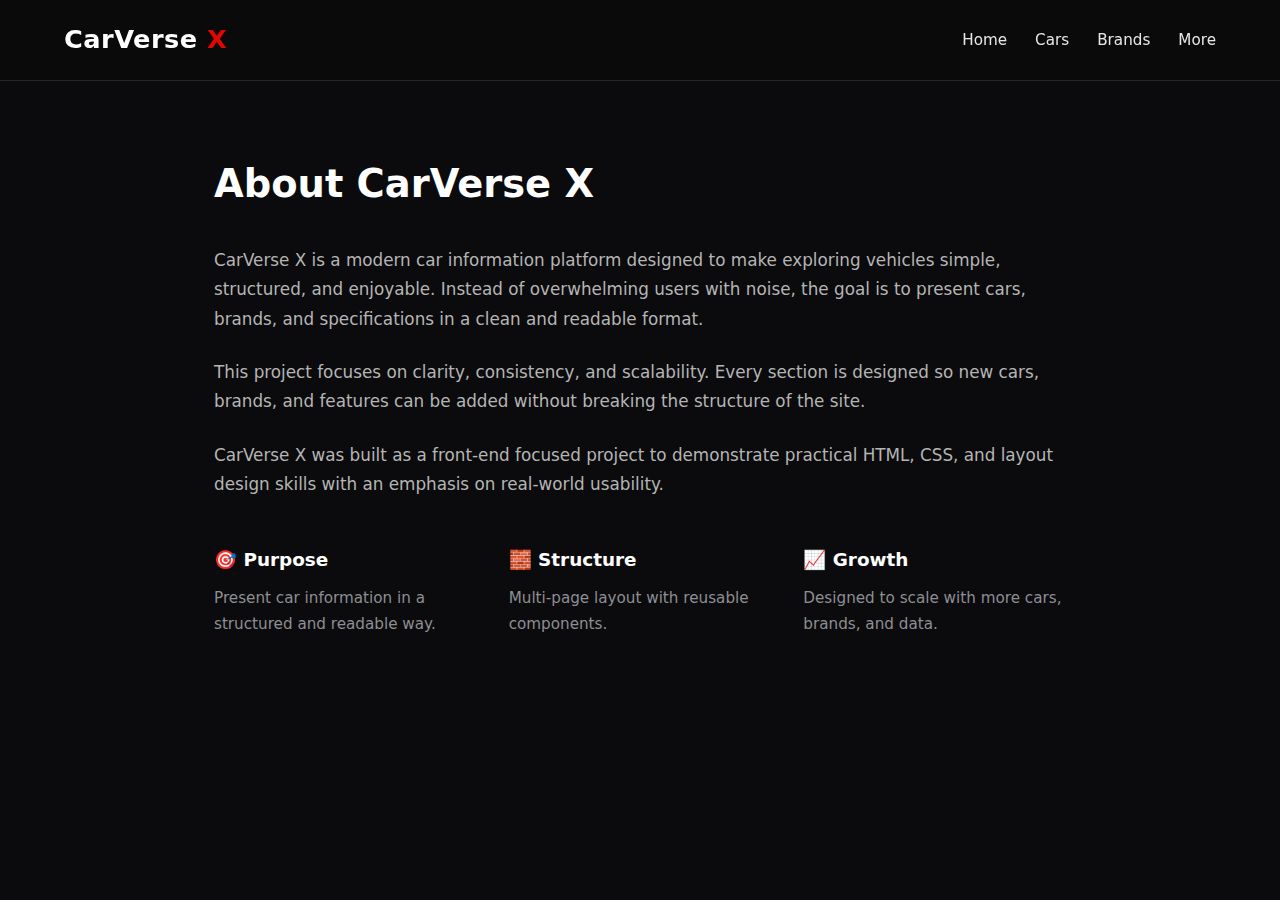
<file: about.html>
<!DOCTYPE html>
<html lang="en">
  <head>
    <meta charset="UTF-8" />
    <meta name="viewport" content="width=device-width, initial-scale=1.0" />
    <title>About | CarVerse X</title>

    <link rel="stylesheet" href="css/main.css" />
  </head>
  <body>
    <!-- NAVBAR -->
    <header class="navbar">
      <div class="nav-container">
        <div class="logo">CarVerse <span>X</span></div>

        <nav>
          <ul class="nav-links">
            <li><a href="index.html">Home</a></li>
            <li><a href="cars.html">Cars</a></li>
            <li><a href="brands.html">Brands</a></li>

            <li class="dropdown">
              <span class="active">More</span>
              <ul class="dropdown-menu">
                <li><a href="about.html" class="active">About</a></li>
                <li><a href="help.html">Help</a></li>
                <li><a href="contact.html">Contact</a></li>
              </ul>
            </li>
          </ul>
        </nav>
      </div>
    </header>

    <!-- MAIN -->
    <main class="page-container">
      <h1>About CarVerse X</h1>

      <p>
        CarVerse X is a modern car information platform designed to make
        exploring vehicles simple, structured, and enjoyable. Instead of
        overwhelming users with noise, the goal is to present cars, brands, and
        specifications in a clean and readable format.
      </p>

      <p>
        This project focuses on clarity, consistency, and scalability. Every
        section is designed so new cars, brands, and features can be added
        without breaking the structure of the site.
      </p>

      <p>
        CarVerse X was built as a front-end focused project to demonstrate
        practical HTML, CSS, and layout design skills with an emphasis on
        real-world usability.
      </p>

      <section class="about-highlights">
        <div>
          <h3>🎯 Purpose</h3>
          <p>Present car information in a structured and readable way.</p>
        </div>

        <div>
          <h3>🧱 Structure</h3>
          <p>Multi-page layout with reusable components.</p>
        </div>

        <div>
          <h3>📈 Growth</h3>
          <p>Designed to scale with more cars, brands, and data.</p>
        </div>
      </section>
    </main>
  </body>
</html>
</file>
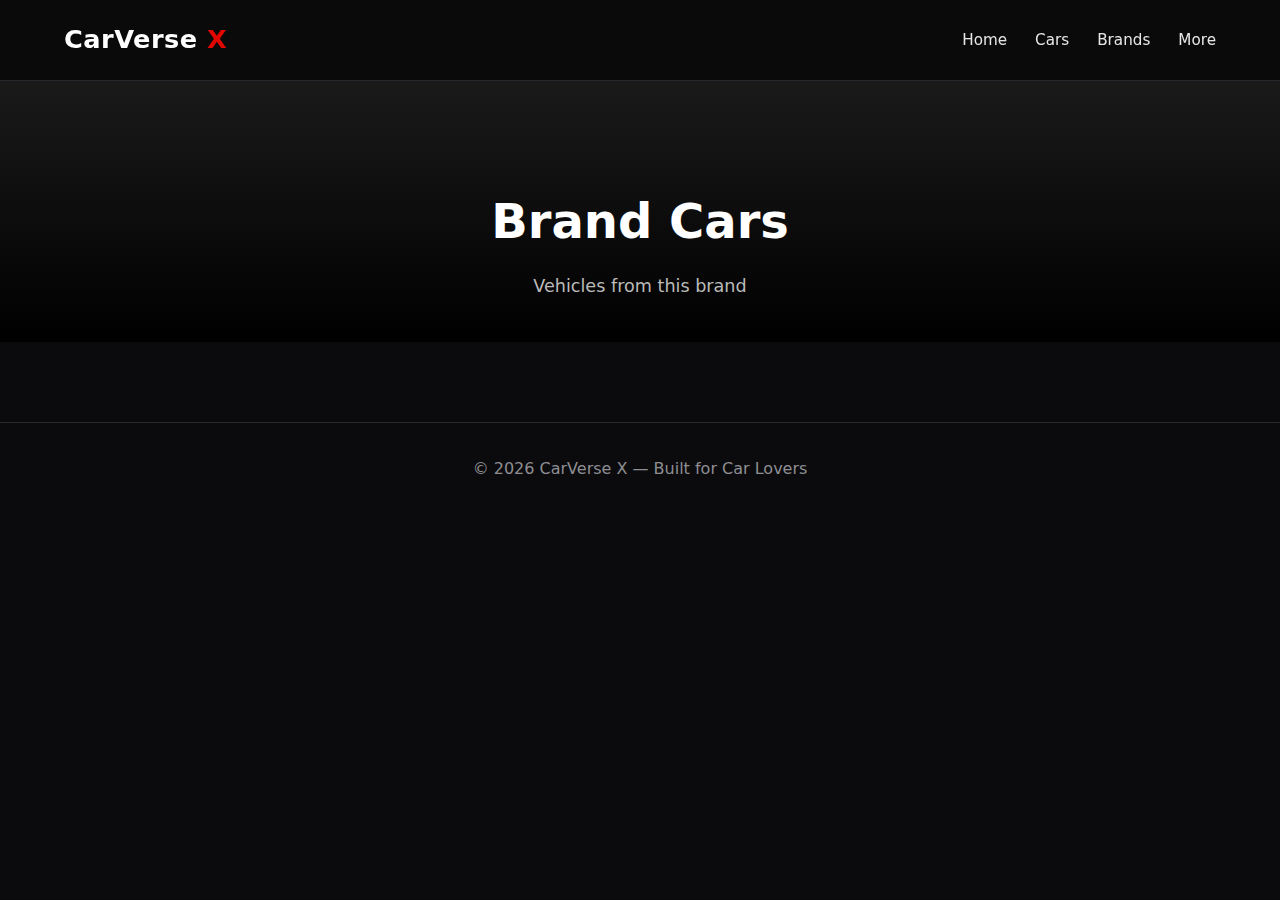
<file: brand-cars.html>
<!DOCTYPE html>
<html lang="en">
  <head>
    <meta charset="UTF-8" />
    <meta name="viewport" content="width=device-width, initial-scale=1.0" />
    <title>Brand Cars | CarVerse X</title>
    <link rel="stylesheet" href="css/main.css" />
    <link rel="stylesheet" href="css/cars.css" />
  </head>
  <body>
    <!-- NAVBAR -->
    <header class="navbar">
      <div class="nav-container">
        <div class="logo">CarVerse <span>X</span></div>
        <nav>
          <ul class="nav-links">
            <li><a href="index.html">Home</a></li>
            <li><a href="cars.html">Cars</a></li>
            <li><a href="brands.html">Brands</a></li>
            <li class="dropdown">
              <span>More</span>
              <ul class="dropdown-menu">
                <li><a href="about.html">About</a></li>
                <li><a href="help.html">Help</a></li>
                <li><a href="contact.html">Contact</a></li>
              </ul>
            </li>
          </ul>
        </nav>
      </div>
    </header>

    <!-- HEADER -->
    <section class="cars-header">
      <h1 id="brandTitle">Brand Cars</h1>
      <p id="brandSubtitle">Vehicles from this brand</p>
    </section>

    <!-- CARS GRID -->
    <section class="cars-grid" id="carsContainer">
      <!-- Cars will be populated here by JavaScript -->
    </section>

    <!-- FOOTER -->
    <footer class="footer">
      <p>© 2026 CarVerse X — Built for Car Lovers</p>
    </footer>

    <script src="js/cars.js"></script>
    <script>
      const params = new URLSearchParams(window.location.search);
      const brandFilter = params.get("brand");

      if (brandFilter) {
        document.getElementById(
          "brandTitle"
        ).textContent = `${brandFilter} Vehicles`;
        document.getElementById(
          "brandSubtitle"
        ).textContent = `Explore our ${brandFilter} collection`;

        // Filter logic: Checks car.specs.Brand
        const brandCars = Object.entries(cars).filter(
          ([id, car]) =>
            car.specs.Brand.toLowerCase() === brandFilter.toLowerCase()
        );

        const container = document.getElementById("carsContainer");
        if (brandCars.length > 0) {
          container.innerHTML = brandCars
            .map(
              ([id, car]) => `
                    <a href="car-details.html?id=${id}" class="car-card">
                        <img src="${car.image}" alt="${car.name}" />
                        <div class="car-info">
                            <h3>${car.name}</h3>
                            <span>${car.tagline}</span>
                        </div>
                    </a>
                `
            )
            .join("");
        } else {
          container.innerHTML = `<p>No cars found for ${brandFilter}.</p>`;
        }
      }
    </script>
  </body>
</html>
</file>
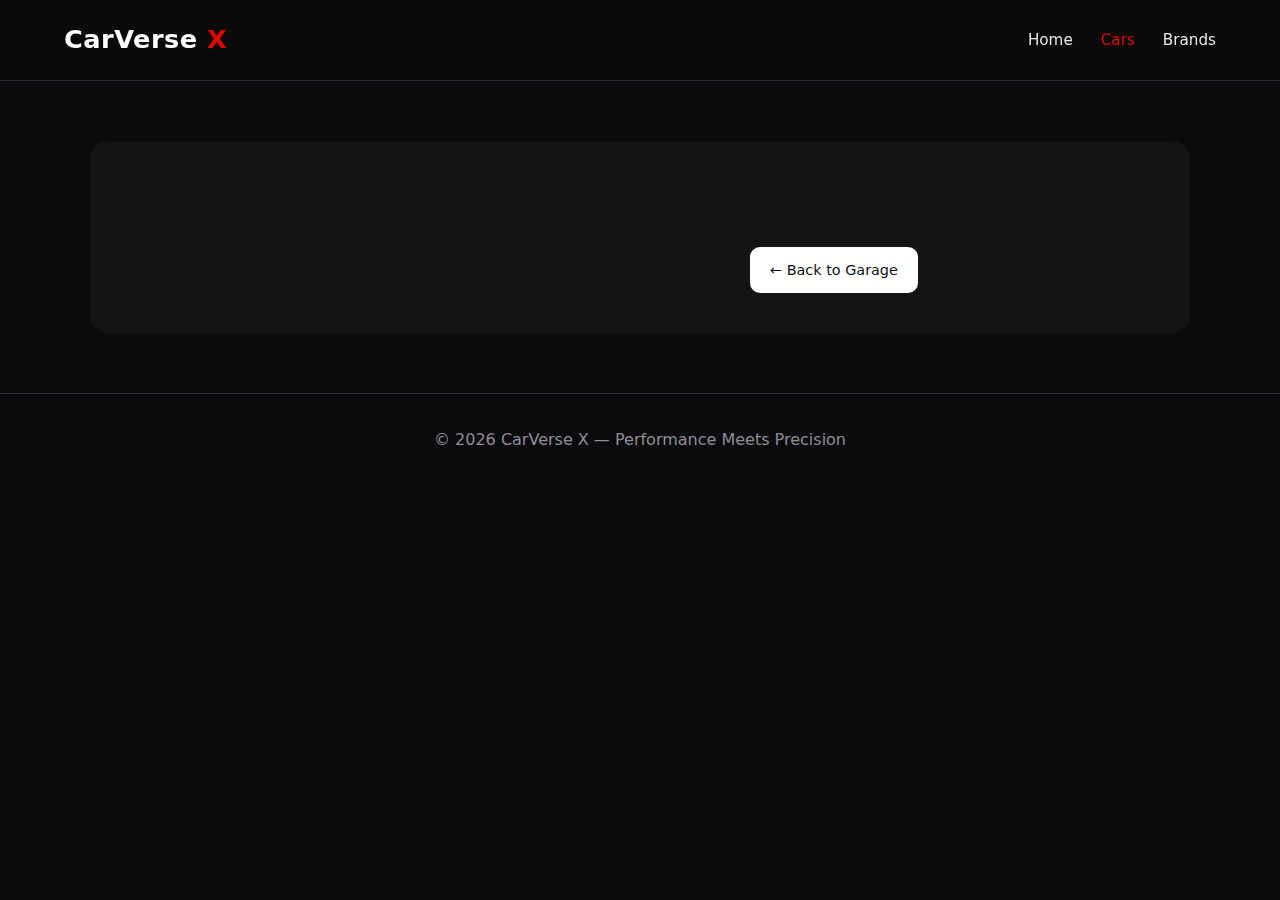
<file: car-details.html>
<!DOCTYPE html>
<html lang="en">
  <head>
    <meta charset="UTF-8" />
    <meta name="viewport" content="width=device-width, initial-scale=1.0" />
    <title>CarVerse X | Car Details</title>

    <link rel="stylesheet" href="css/main.css" />
    <link rel="stylesheet" href="css/cars-details.css" />
  </head>

  <body>
    <!-- ================= NAVBAR ================= -->
    <header class="navbar">
      <div class="nav-container">
        <div class="logo">CarVerse <span>X</span></div>

        <nav>
          <ul class="nav-links">
            <li><a href="index.html">Home</a></li>
            <li><a href="cars.html" class="active">Cars</a></li>
            <li><a href="brands.html">Brands</a></li>
          </ul>
        </nav>
      </div>
    </header>

    <!-- ================= CAR DETAILS ================= -->
    <section class="car-details-container">
      <div class="car-image">
        <img id="carImage" />
      </div>

      <div class="car-info">
        <h1 id="carName"></h1>
        <p class="car-tagline" id="carTagline"></p>

        <div class="specs" id="carSpecs"></div>

        <p class="description" id="carDescription"></p>

        <a href="cars.html" class="details-btn">← Back to Garage</a>
      </div>
    </section>

    <!-- ================= FOOTER ================= -->
    <footer class="footer">
      <p>© 2026 CarVerse X — Performance Meets Precision</p>
    </footer>

    <!-- ================= SCRIPT ================= -->
    <script src="js/cars.js"></script>
    <script>
      const params = new URLSearchParams(window.location.search);
      const carId = params.get("id");
      const car = cars[carId];

      if (car) {
        document.getElementById("carImage").src = car.image;
        document.getElementById("carName").textContent = car.name;
        document.getElementById("carTagline").textContent = car.tagline;
        document.getElementById("carDescription").textContent = car.description;

        const specsContainer = document.getElementById("carSpecs");
        for (const [key, value] of Object.entries(car.specs)) {
          specsContainer.innerHTML += `<div><strong>${key}:</strong> ${value}</div>`;
        }
      }
    </script>
  </body>
</html>
</file>
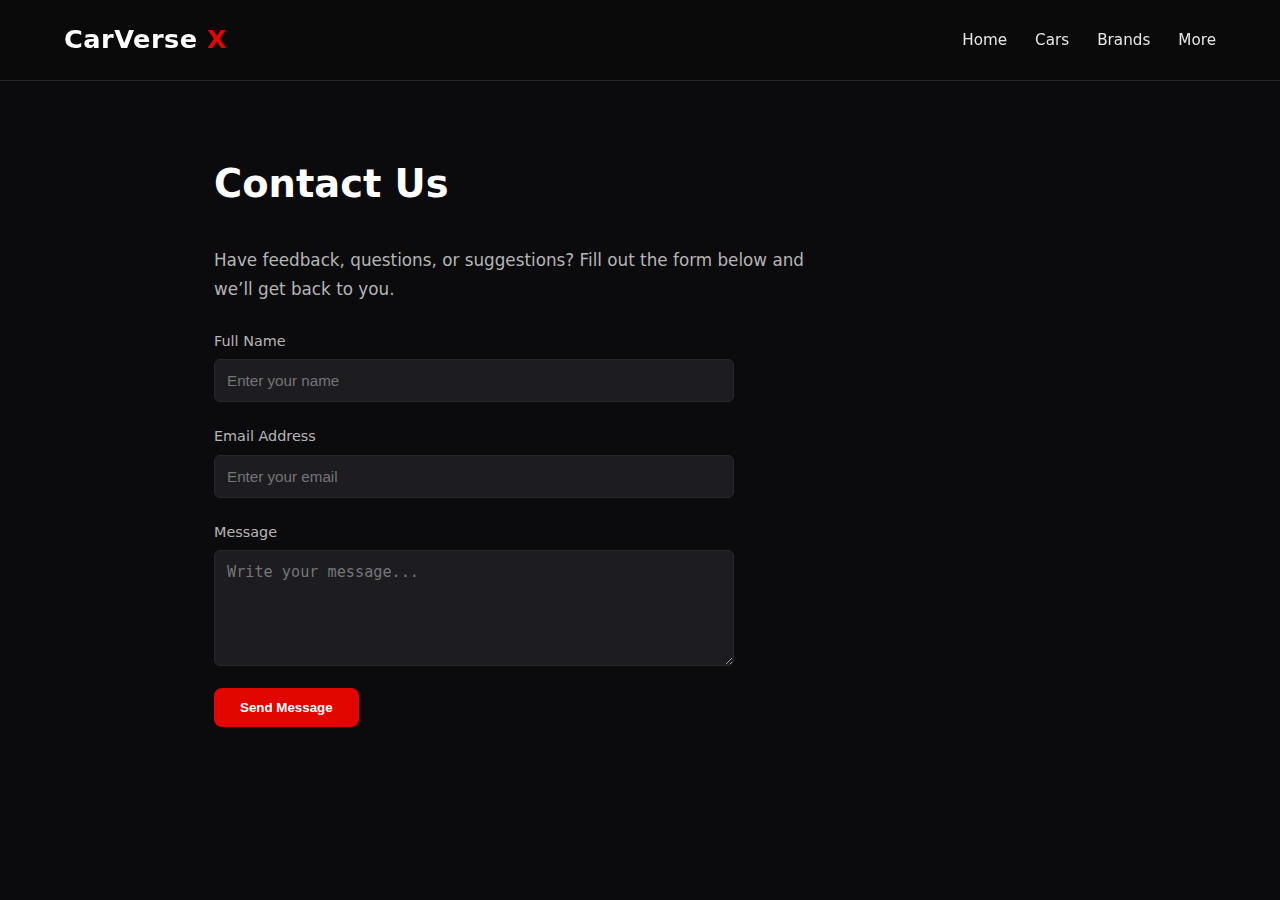
<file: contact.html>
<!DOCTYPE html>
<html lang="en">
  <head>
    <meta charset="UTF-8" />
    <meta name="viewport" content="width=device-width, initial-scale=1.0" />
    <title>Contact | CarVerse X</title>

    <link rel="stylesheet" href="css/main.css" />
  </head>
  <body>
    <!-- NAVBAR -->
    <header class="navbar">
      <div class="nav-container">
        <div class="logo">CarVerse <span>X</span></div>

        <nav>
          <ul class="nav-links">
            <li><a href="index.html">Home</a></li>
            <li><a href="cars.html">Cars</a></li>
            <li><a href="brands.html">Brands</a></li>

            <li class="dropdown">
              <span class="active">More</span>
              <ul class="dropdown-menu">
                <li><a href="about.html">About</a></li>
                <li><a href="help.html">Help</a></li>
                <li><a href="contact.html" class="active">Contact</a></li>
              </ul>
            </li>
          </ul>
        </nav>
      </div>
    </header>

    <!-- MAIN -->
    <main class="page-container">
      <h1>Contact Us</h1>

      <p class="page-intro">
        Have feedback, questions, or suggestions? Fill out the form below and
        we’ll get back to you.
      </p>

      <form class="contact-form">
        <div class="form-group">
          <label for="name">Full Name</label>
          <input type="text" id="name" placeholder="Enter your name" required />
        </div>

        <div class="form-group">
          <label for="email">Email Address</label>
          <input
            type="email"
            id="email"
            placeholder="Enter your email"
            required
          />
        </div>

        <div class="form-group">
          <label for="message">Message</label>
          <textarea
            id="message"
            rows="5"
            placeholder="Write your message..."
            required
          ></textarea>
        </div>

        <button type="submit" class="btn-primary">Send Message</button>
      </form>
    </main>
  </body>
</html>
</file>
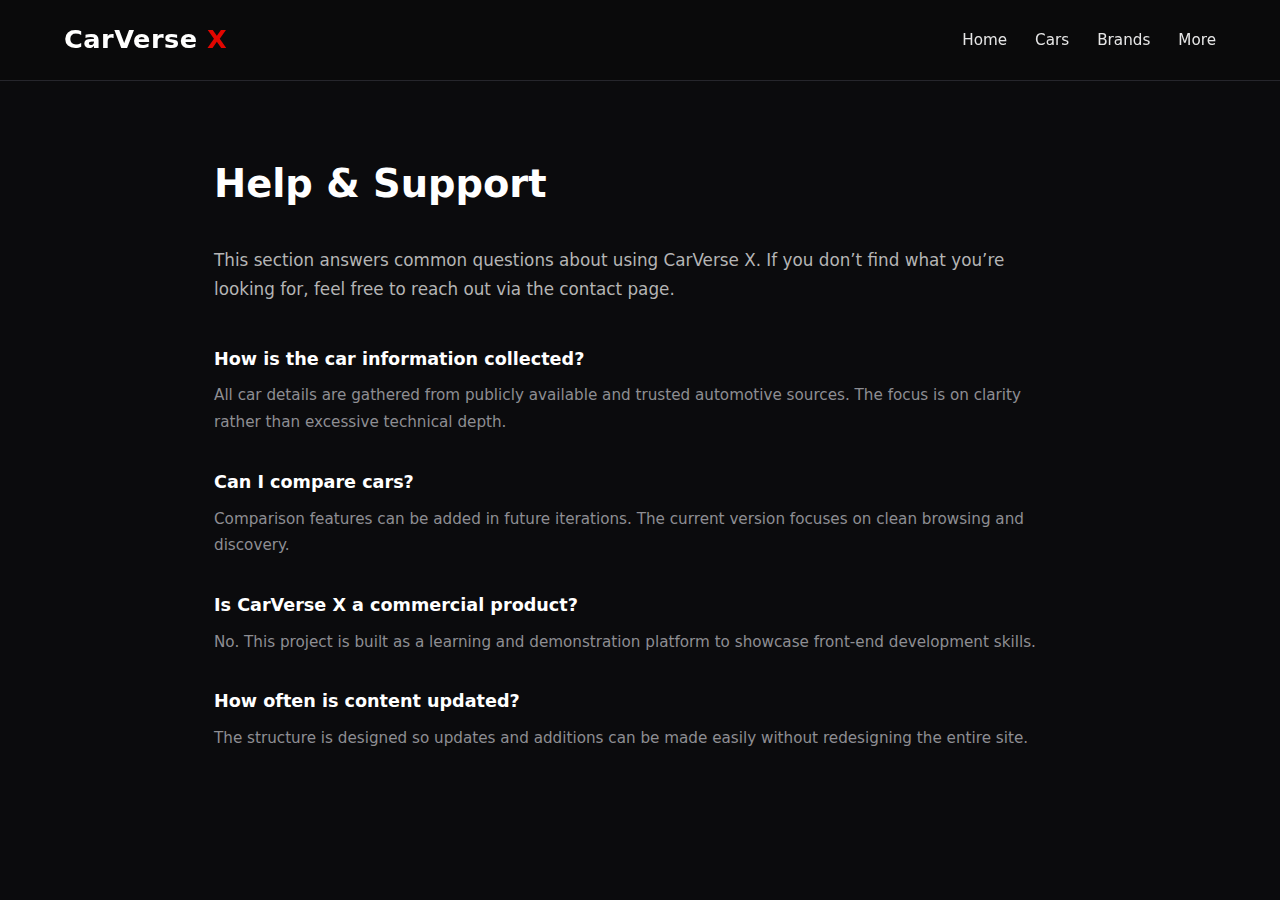
<file: help.html>
<!DOCTYPE html>
<html lang="en">
  <head>
    <meta charset="UTF-8" />
    <meta name="viewport" content="width=device-width, initial-scale=1.0" />
    <title>Help | CarVerse X</title>

    <link rel="stylesheet" href="css/main.css" />
  </head>
  <body>
    <!-- NAVBAR -->
    <header class="navbar">
      <div class="nav-container">
        <div class="logo">CarVerse <span>X</span></div>

        <nav>
          <ul class="nav-links">
            <li><a href="index.html">Home</a></li>
            <li><a href="cars.html">Cars</a></li>
            <li><a href="brands.html">Brands</a></li>

            <li class="dropdown">
              <span class="active">More</span>
              <ul class="dropdown-menu">
                <li><a href="about.html">About</a></li>
                <li><a href="help.html" class="active">Help</a></li>
                <li><a href="contact.html">Contact</a></li>
              </ul>
            </li>
          </ul>
        </nav>
      </div>
    </header>

    <!-- MAIN -->
    <main class="page-container">
      <h1>Help & Support</h1>

      <p>
        This section answers common questions about using CarVerse X. If you
        don’t find what you’re looking for, feel free to reach out via the
        contact page.
      </p>

      <section class="faq">
        <div class="faq-item">
          <h3>How is the car information collected?</h3>
          <p>
            All car details are gathered from publicly available and trusted
            automotive sources. The focus is on clarity rather than excessive
            technical depth.
          </p>
        </div>

        <div class="faq-item">
          <h3>Can I compare cars?</h3>
          <p>
            Comparison features can be added in future iterations. The current
            version focuses on clean browsing and discovery.
          </p>
        </div>

        <div class="faq-item">
          <h3>Is CarVerse X a commercial product?</h3>
          <p>
            No. This project is built as a learning and demonstration platform
            to showcase front-end development skills.
          </p>
        </div>

        <div class="faq-item">
          <h3>How often is content updated?</h3>
          <p>
            The structure is designed so updates and additions can be made
            easily without redesigning the entire site.
          </p>
        </div>
      </section>
    </main>
  </body>
</html>
</file>
<file: css/main.css>
/* ================= ROOT ================= */
:root {
  --bg-dark: #0b0b0d;
  --bg-card: #151518;
  --bg-card-soft: #1c1c21;

  --text-main: #ffffff;
  --text-muted: #b5b5b5;
  --text-soft: #8e8e93;

  --accent: #e10600;
  --border-soft: #26262c;
}

/* ================= RESET ================= */
* {
  margin: 0;
  padding: 0;
  box-sizing: border-box;
}

body {
  background: var(--bg-dark);
  color: var(--text-main);
  font-family: "Segoe UI", system-ui, sans-serif;
  line-height: 1.7;
}

/* ================= NAVBAR ================= */
.navbar {
  position: sticky;
  top: 0;
  z-index: 100;
  background: rgba(10, 10, 12, 0.85);
  backdrop-filter: blur(10px);
  border-bottom: 1px solid var(--border-soft);
}

.nav-container {
  max-width: 1200px;
  margin: auto;
  padding: 18px 24px;
  display: flex;
  justify-content: space-between;
  align-items: center;
}

.logo {
  font-size: 1.6rem;
  font-weight: 700;
  letter-spacing: 0.5px;
}

.logo span {
  color: var(--accent);
}

.nav-links {
  list-style: none;
  display: flex;
  gap: 28px;
  align-items: center;
}

.nav-links a,
.dropdown span {
  text-decoration: none;
  color: var(--text-main);
  font-size: 0.95rem;
  opacity: 0.9;
}

.nav-links a:hover,
.nav-links a.active,
.dropdown span:hover {
  color: var(--accent);
  opacity: 1;
}

/* ================= DROPDOWN ================= */
.dropdown {
  position: relative;
}

.dropdown-menu {
  position: absolute;
  top: 36px;
  right: 0;
  background: var(--bg-card-soft);
  border-radius: 10px;
  padding: 8px 0;
  min-width: 150px;
  display: none;
  box-shadow: 0 12px 40px rgba(0, 0, 0, 0.6);
}

.dropdown-menu li {
  list-style: none;
}

.dropdown-menu a {
  display: block;
  padding: 10px 18px;
  color: var(--text-muted);
  font-size: 0.9rem;
}

.dropdown-menu a:hover {
  background: #23232a;
  color: var(--text-main);
}

.dropdown:hover .dropdown-menu {
  display: block;
}

/* ================= HERO ================= */
.hero {
  position: relative;
  height: 90vh;
  background: url("https://images.unsplash.com/photo-1492144534655-ae79c964c9d7")
    center / cover no-repeat;
  display: flex;
  align-items: center;
}

.hero-overlay {
  position: absolute;
  inset: 0;
  background: linear-gradient(
    to right,
    rgba(0, 0, 0, 0.85),
    rgba(0, 0, 0, 0.3)
  );
}

.hero-content {
  position: relative;
  max-width: 620px;
  padding-left: 80px;
}

.hero-content h1 {
  font-size: 3.4rem;
  font-weight: 700;
  line-height: 1.15;
}

.hero-content h1 span {
  color: var(--accent);
}

.hero-content p {
  margin: 20px 0 34px;
  color: var(--text-muted);
  font-size: 1.05rem;
}

/* CTA */
.cta-btn {
  display: inline-block;
  padding: 14px 34px;
  background: var(--accent);
  color: white;
  text-decoration: none;
  font-weight: 600;
  border-radius: 8px;
  transition: transform 0.2s, background 0.3s;
}

.cta-btn:hover {
  background: #b80500;
  transform: translateY(-2px);
}

/* ================= FEATURED ================= */

.featured-section {
  max-width: 1200px;
  margin: 90px auto;
  padding: 0 24px;
  text-align: center;
}

.featured-section h2 {
  font-size: 2.6rem;
  margin-bottom: 10px;
}

.section-subtitle {
  color: var(--text-muted);
  margin-bottom: 48px;
  font-size: 1.05rem;
}

/* Grid */
.featured-grid {
  display: grid;
  grid-template-columns: repeat(auto-fit, minmax(260px, 1fr));
  gap: 28px;
}

/* Card */
.featured-card {
  background: #111;
  border-radius: 16px;
  overflow: hidden;
  text-decoration: none;
  color: var(--text-main);

  transition: transform 0.3s ease, box-shadow 0.3s ease;
}

.featured-card:hover {
  transform: translateY(-6px);
  box-shadow: 0 20px 40px rgba(0, 0, 0, 0.6);
}

/* Image */
.featured-card img {
  width: 100%;
  height: 180px;
  object-fit: cover;
}

/* Info */
.featured-card .card-info {
  padding: 16px;
}

.featured-card .card-info h3 {
  margin: 0;
  font-size: 1.2rem;
  font-weight: 500;
}

.featured-card .card-info span {
  color: var(--accent);
  font-size: 0.9rem;
}

/* ================= GENERIC PAGE ================= */
.page-container {
  max-width: 900px;
  margin: 70px auto;
  padding: 0 24px;
}

.page-container h1 {
  font-size: 2.4rem;
  margin-bottom: 30px;
}

.page-container p {
  font-size: 1.05rem;
  line-height: 1.75;
  margin-bottom: 24px;
  color: var(--text-muted);
}

/* ================= ABOUT ================= */
.about-highlights {
  display: grid;
  grid-template-columns: repeat(auto-fit, minmax(220px, 1fr));
  gap: 32px;
  margin-top: 44px;
}

.about-highlights h3 {
  margin-bottom: 10px;
  font-size: 1.15rem;
}

.about-highlights p {
  font-size: 0.95rem;
  color: var(--text-soft);
}

/* ================= HELP ================= */
.faq {
  margin-top: 40px;
}

.faq-item {
  margin-bottom: 32px;
}

.faq-item h3 {
  font-size: 1.1rem;
  margin-bottom: 8px;
}

.faq-item p {
  font-size: 0.95rem;
  color: var(--text-soft);
}

/* ================= CONTACT ================= */
.page-intro {
  max-width: 600px;
  margin-bottom: 34px;
  color: var(--text-muted);
}

.contact-form {
  max-width: 520px;
}

.form-group {
  display: flex;
  flex-direction: column;
  margin-bottom: 22px;
}

.form-group label {
  margin-bottom: 6px;
  font-size: 0.9rem;
  color: var(--text-muted);
}

.form-group input,
.form-group textarea {
  padding: 12px;
  font-size: 0.95rem;
  background: var(--bg-card-soft);
  border: 1px solid var(--border-soft);
  border-radius: 6px;
  color: var(--text-main);
}

.form-group input:focus,
.form-group textarea:focus {
  outline: none;
  border-color: var(--accent);
}

/* BUTTON */
.btn-primary {
  padding: 12px 26px;
  background-color: var(--accent);
  color: white;
  border: none;
  border-radius: 8px;
  font-weight: 600;
  cursor: pointer;
}

.btn-primary:hover {
  background: #b80500;
}

/* ================= FOOTER ================= */
.footer {
  text-align: center;
  padding: 32px;
  color: var(--text-soft);
  border-top: 1px solid var(--border-soft);
}

/* ================= BRANDS ================= */
.brands-container {
  max-width: 1200px;
  margin: 100px auto;
  padding: 0 24px;
  text-align: center;
}

.brands-container h1 {
  font-size: 2.4rem;
  margin-bottom: 10px;
}

.brands-container .subtitle {
  color: var(--text-muted);
  margin-bottom: 48px;
}

/* GRID */
.brands-grid {
  display: grid;
  grid-template-columns: repeat(auto-fit, minmax(220px, 1fr));
  gap: 32px;
}

/* CARD */
.brand-card {
  background: var(--bg-card);
  border-radius: 16px;
  padding: 28px 20px;
  display: flex;
  flex-direction: column;
  align-items: center;
  gap: 18px;
  text-decoration: none;
  transition: transform 0.3s ease, box-shadow 0.3s ease;
}

.brand-card:hover {
  transform: translateY(-8px);
  box-shadow: 0 20px 50px rgba(0, 0, 0, 0.4);
}

/* LOGO */
.brand-card img {
  width: 90px;
  height: 90px;
  object-fit: contain;
}

/* BRAND NAME */
.brand-card span {
  font-size: 1.05rem;
  font-weight: 500;
  color: var(--text-main);
  letter-spacing: 0.4px;
}
</file>
<file: css/cars.css>
/* ================= BRANDS PAGE ================= */

.brands-container {
  max-width: 1100px;
  margin: 50px auto;
  padding: 0 24px;
}

.brands-container h1 {
  font-size: 2.2rem;
  margin-bottom: 8px;
}

.subtitle {
  color: #666;
  margin-bottom: 40px;
}

.brands-grid {
  display: grid;
  grid-template-columns: repeat(auto-fill, minmax(160px, 1fr));
  gap: 30px;
}

.brand-card {
  display: flex;
  flex-direction: column;
  align-items: center;
  text-decoration: none;
  color: #111;
}

.brand-card img {
  height: 70px;
  margin-bottom: 12px;
}

.brand-card span {
  font-size: 0.95rem;
}

/* ================= CARS GRID DESIGN ================= */
.cars-header {
  text-align: center;
  padding: 100px 20px 40px; /* Extra top padding for fixed navbar */
  background: linear-gradient(to bottom, #1a1a1a, #000);
}

.cars-header h1 {
  font-size: 3rem;
  margin-bottom: 10px;
  color: #fff;
}

.cars-header p {
  color: #bbb;
  font-size: 1.1rem;
}

.cars-grid {
  display: grid;
  grid-template-columns: repeat(auto-fit, minmax(280px, 1fr));
  gap: 30px;
  padding: 60px 5%;
  max-width: 1400px;
  margin: 0 auto;
}

.car-card {
  background: #111;
  border: 1px solid #222;
  border-radius: 20px;
  overflow: hidden;
  text-decoration: none;
  color: white;
  transition: all 0.4s cubic-bezier(0.175, 0.885, 0.32, 1.275);
}

.car-card img {
  width: 100%;
  height: 200px;
  object-fit: cover;
  transition: transform 0.5s ease;
}

.car-info {
  padding: 20px;
}

.car-info h3 {
  margin-bottom: 8px;
  font-size: 1.3rem;
  font-weight: 600;
}

.car-info span {
  color: #e10600; /* Signature Racing Red */
  font-size: 0.85rem;
  text-transform: uppercase;
  letter-spacing: 1px;
}

/* Hover Effects */
.car-card:hover {
  transform: translateY(-10px);
  box-shadow: 0 15px 30px rgba(225, 6, 0, 0.1); /* Subtle red glow */
  border-color: #e10600;
}

.car-card:hover img {
  transform: scale(1.05);
}

.cars-grid {
  display: grid;
  /* This prevents the card from stretching too wide when it's the only one */
  grid-template-columns: repeat(auto-fill, minmax(280px, 350px));
  gap: 30px;
  padding: 40px;
  max-width: 1200px; /* Limits the total width of the grid area */
  margin: 0 auto; /* Centers the grid on the page */
  justify-content: center; /* Centers the cards if there are only a few */
}

.car-card img {
  width: 100%;
  height: 220px; /* Fixed height keeps images consistent */
  object-fit: cover; /* Prevents image stretching/distortion */
}
</file>
<file: css/cars-details.css>
/* ================= CAR DETAILS PAGE ================= */

.car-details-container {
  max-width: 1100px;
  margin: 60px auto;
  padding: 40px 50px;
  display: grid;
  grid-template-columns: 55% 45%;
  gap: 60px;

  background: #141414;
  border-radius: 18px;
}

/* ================= IMAGE SECTION ================= */

.car-image img {
  width: 100%;
  border-radius: 16px;
  object-fit: cover;
  background: #1f1f1f;
}

/* ================= INFO SECTION ================= */

.car-info h1 {
  font-size: 2.3rem;
  font-weight: 600;
  color: #ffffff;
  margin-bottom: 8px;
}

.car-tagline {
  font-size: 0.95rem;
  color: #b5b5b5;
  margin-bottom: 30px;
}

/* ================= SPECS ================= */

.specs {
  display: grid;
  grid-template-columns: repeat(2, 1fr);
  column-gap: 30px;
  row-gap: 14px;
  margin-bottom: 32px;
}

.specs div {
  font-size: 0.92rem;
  color: #d1d1d1;
}

.specs strong {
  color: #ffffff;
  font-weight: 500;
}

/* ================= DESCRIPTION ================= */

.description {
  font-size: 0.95rem;
  line-height: 1.75;
  color: #cfcfcf;
  max-width: 480px;
  margin-bottom: 36px;
}

/* ================= BACK BUTTON ================= */

.details-btn {
  display: inline-block;
  padding: 11px 20px;
  background: #ffffff;
  color: #111;
  text-decoration: none;
  font-size: 0.9rem;
  border-radius: 10px;
  font-weight: 500;
  transition: all 0.25s ease;
}

.details-btn:hover {
  background: #e10600;
  color: #ffffff;
  transform: translateY(-2px);
}

/* ================= RESPONSIVE ================= */

@media (max-width: 900px) {
  .car-details-container {
    grid-template-columns: 1fr;
    gap: 40px;
    padding: 30px;
  }

  .description {
    max-width: 100%;
  }
}

@media (max-width: 480px) {
  .car-details-container {
    padding: 22px;
  }

  .specs {
    grid-template-columns: 1fr;
  }
}
</file>
